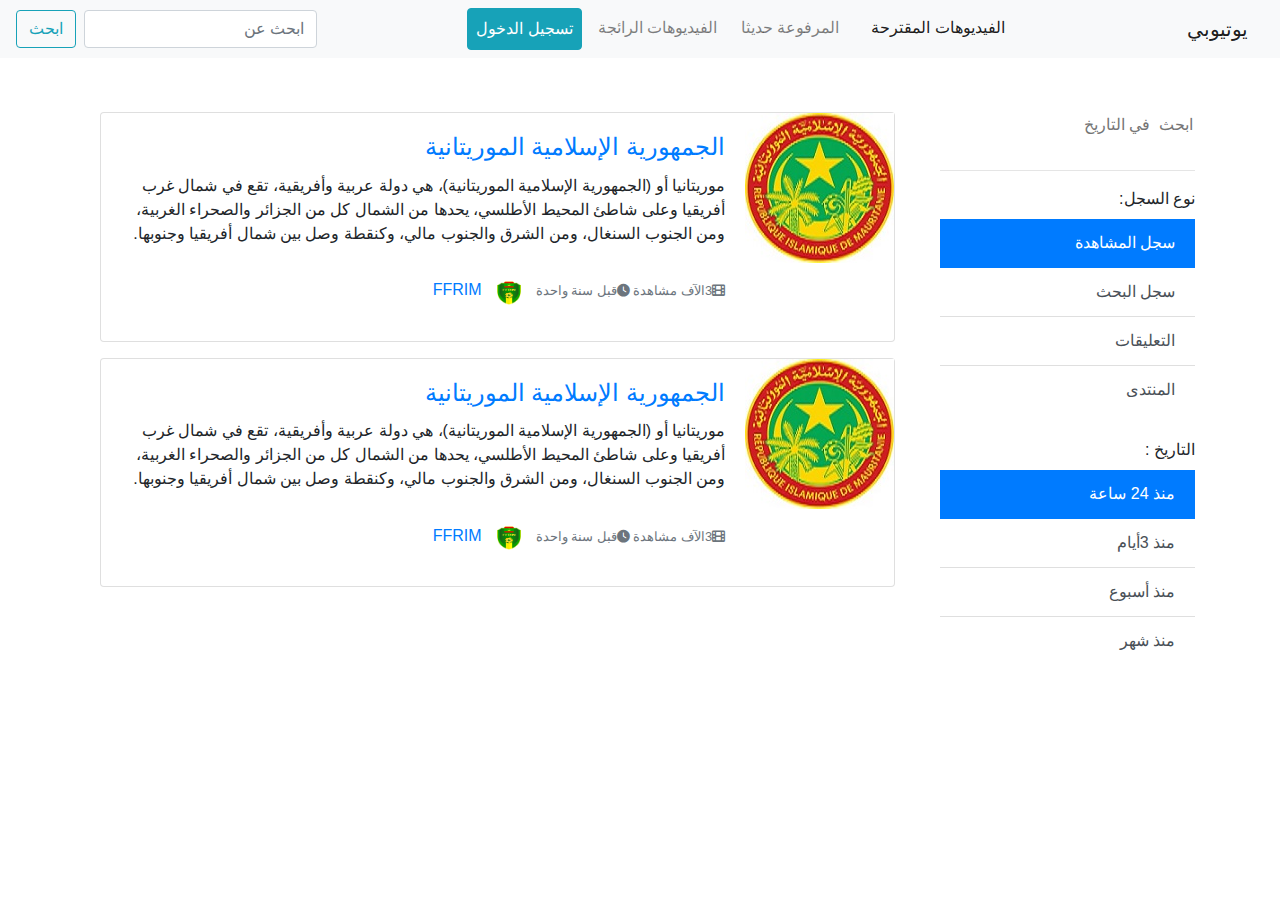
<file: log.html>
<!DOCTYPE html>
<html lang="en">
<head>
    <meta charset="UTF-8">
    <meta http-equiv="X-UA-Compatible" content="IE=edge">
    <meta name="viewport" content="width=device-width, initial-scale=1.0">
    <title>يوتيوبي</title>
    <link rel="stylesheet" href="css/all.min.css">
    <link rel="stylesheet" href="css/fontawesome.min.css">
    <link rel="stylesheet" href="css/bootstrap-rtl.css">
    <style>
        .col {
            background-color: red;
            border: 1px solid #ffff;
        }
    </style>
</head>
<body class="mt-5 rtl"  >
   <div id="top-menu">
       <div class="container-fluid">
        <nav class="navbar navbar-expand-lg navbar-light bg-light fixed-top rtl">
            <a class="navbar-brand" href="index.html"> يوتيوبي</a>
            <button class="navbar-toggler" type="button" data-toggle="collapse" data-target="#navbarSupportedContent" aria-controls="navbarSupportedContent" aria-expanded="false" aria-label="Toggle navigation">
              <span class="navbar-toggler-icon"></span>
            </button>
          
            <div class="collapse navbar-collapse" id="navbarSupportedContent">
              <ul class="navbar-nav mx-lg-auto">
                <li class="nav-item active">
                  <a class="nav-link" href="index.html">الفيديوهات المقترحة <span class="sr-only">(current)</span></a>
                </li>
                <li class="nav-item">
                  <a class="nav-link ml-lg-3" href="#">المرفوعة حديثا</a>
                </li>
                
                <li class="nav-item">
                  <a class="nav-link pl-0" href="#" tabindex="">الفيديوهات الرائجة</a>
                </li>
                <li class="nav-item">
                  <a class="nav-link btn btn-info text-white d-inline-block" href="#" tabindex="" data-toggle="modal" data-target="#loginModal" > تسجيل الدخول </a>
                </li>
              </ul>
              <div class="form-inline my-2 my-lg-0">
                <input class="form-control mr-sm-2" type="search" placeholder="ابحث عن" aria-label="Search">
                <button onclick="location.href='search.html'" class="btn btn-outline-info  my-2 my-sm-0" type="submit">ابحث</button>
              </div>
            </div>
          </nav>

<!-- Modal -->
<div class="modal  fade" id="loginModal" tabindex="-1" >
  <div class="modal-dialog modal-dialog-centered">
    <div class="modal-content">
      <div class="modal-header" >
        <h5 class="modal-title" id="exampleModalLabel">تسجيل الدخول</h5>
        <button type="button" class="close" data-dismiss="modal" >
          <span>&times;</span>
        </button>
      </div>
      <div class="modal-body">
        <form>
          <div class="form-group">
            <label for="recipient-name" class="col-form-label">البريد الإلكتروني :</label>
            <input type="text" class="form-control" id="recipient-name">
          </div>
          <div class="form-group">
            <label for="recipient-name" class="col-form-label">كلمة السر:</label>
            <input type="text" class="form-control" id="recipient-name">
          </div>
          
        </form>
      </div>
      <div class="modal-footer">
        <a href="">نسيت كلمة السر</a>
        <a href="" class="mx-auto">إنشاء حساب جديد</a>
        <button type="button" class="btn btn-info">دخول</button>
      </div>
    </div>
  </div>
</div>
 <div class="history-page pt-5">
   <div class="container">
     <div class="row">
       <div class="col-lg-3">
         <input type="search"  placeholder="ابحث  في التاريخ" class="from-control my-3 border-0" >
         <hr>
         <label>نوع السجل:</label>
         <div class="list-group list-group-flush pr-0" id="list-tab">
          <a class="list-group-item list-group-item-action active" id="list-home-list" data-toggle="list" href="#list-home" >سجل المشاهدة </a>
          <a class="list-group-item list-group-item-action" id="list-profile-list" data-toggle="list" href="#list-profile" >سجل البحث</a>
          <a class="list-group-item list-group-item-action" id="list-messages-list" data-toggle="list" href="#list-messages" >التعليقات </a>
          <a class="list-group-item list-group-item-action" id="list-settings-list" data-toggle="list" href="#list-settings" >المنتدى </a>
         </div>
         <label class="mt-4">التاريخ :</label>
         <div class="list-group list-group-flush pr-0" id="list-tab">
          <a class="list-group-item list-group-item-action active" id="list-home-list" data-toggle="list" href="#list-home" >منذ 24 ساعة</a>
          <a class="list-group-item list-group-item-action" id="list-profile-list" data-toggle="list" href="#list-profile" >منذ 3أيام</a>
          <a class="list-group-item list-group-item-action" id="list-messages-list" data-toggle="list" href="#list-messages" >منذ أسبوع</a>
          <a class="list-group-item list-group-item-action" id="list-settings-list" data-toggle="list" href="#list-settings" >منذ شهر</a>
         </div>
       </div>

       <div class="col-lg-9">
        <div class="col-12 my-3">
          <div class="card">
              <div class="card-horizontal d-md-flex d-block ">
                  <div class="img-square-wrapper">
                    <a href="watch.html"><img class="" src="img/rim.jpg" alt="Card image cap"></a>
                  </div>
                  <div class="card-body">
                      <a href="watch.html"><h4 class="card-title">الجمهورية الإسلامية الموريتانية </h4></a>
                      <p class="card-text">موريتانيا أو (الجمهورية الإسلامية الموريتانية)، هي دولة عربية وأفريقية، تقع في شمال غرب أفريقيا وعلى شاطئ المحيط الأطلسي، يحدها من الشمال كل من الجزائر والصحراء الغربية، ومن الجنوب السنغال، ومن الشرق والجنوب مالي، وكنقطة وصل بين شمال أفريقيا وجنوبها.</p>
                      
                        <small class="text-muted ">
                          <i class="fa-solid fa-film  "></i><span>3الآف مشاهدة</span>
                          <i class="fa-solid fa-clock"></i><span>قبل سنة واحدة</span>
      
                        </small>
                      
                      <a href="chanel.html" class="chanel-img">
                        <img src="img/ch-logo.png" alt="chanel-image" class="rounded-circle my-3 mx-2" width="30" >
                        <span class="card-text">FFRIM</span>
                      </a>
                    
                  </div>
              </div>
              
          </div>
        </div>
        <div class="col-12 my-3">
          <div class="card">
              <div class="card-horizontal d-md-flex d-block ">
                  <div class="img-square-wrapper">
                    <a href="watch.html"><img class="" src="img/rim.jpg" alt="Card image cap"></a>
                  </div>
                  <div class="card-body">
                      <a href="watch.html"><h4 class="card-title">الجمهورية الإسلامية الموريتانية </h4></a>
                      <p class="card-text">موريتانيا أو (الجمهورية الإسلامية الموريتانية)، هي دولة عربية وأفريقية، تقع في شمال غرب أفريقيا وعلى شاطئ المحيط الأطلسي، يحدها من الشمال كل من الجزائر والصحراء الغربية، ومن الجنوب السنغال، ومن الشرق والجنوب مالي، وكنقطة وصل بين شمال أفريقيا وجنوبها.</p>
                      
                        <small class="text-muted ">
                          <i class="fa-solid fa-film  "></i><span>3الآف مشاهدة</span>
                          <i class="fa-solid fa-clock"></i><span>قبل سنة واحدة</span>
      
                        </small>
                      
                      <a href="chanel.html" class="chanel-img">
                        <img src="img/ch-logo.png" alt="chanel-image" class="rounded-circle my-3 mx-2" width="30" >
                        <span class="card-text">FFRIM</span>
                      </a>
                    
                  </div>
              </div>
              
          </div>
      </div>
       </div>
     </div>
   </div>
 </div>
 
          
       </div>
   </div>
    
    





<script src="js/jquery-3.6.0.min.js"></script>
<script src="js/popper.min.js"></script>
<script src="js/bootstrap.js"></script>
</body>
</html>
</file>
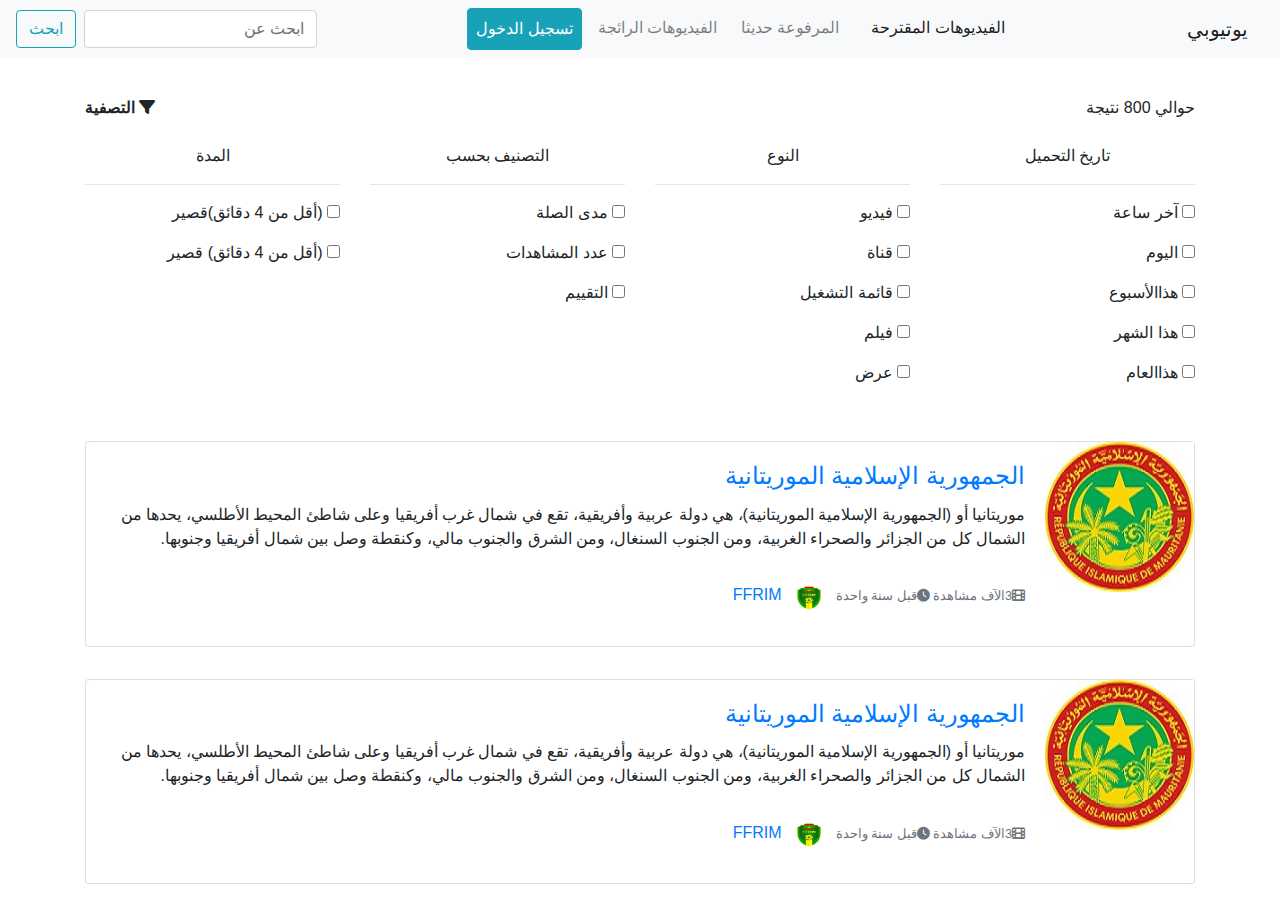
<file: search.html>
<!DOCTYPE html>
<html lang="en">
<head>
    <meta charset="UTF-8">
    <meta http-equiv="X-UA-Compatible" content="IE=edge">
    <meta name="viewport" content="width=device-width, initial-scale=1.0">
    <title>     </title>
    <link rel="stylesheet" href="css/all.min.css">
    <link rel="stylesheet" href="css/fontawesome.min.css">
    <link rel="stylesheet" href="css/bootstrap-rtl.css">
    <style>
        .col {
            background-color: red;
            border: 1px solid #ffff;
        }
    </style>
</head>
<body class="mt-5 rtl"  >
  <div id="top-menu">
      <class class="container-fluid">
       <nav class="navbar navbar-expand-lg navbar-light bg-light fixed-top rtl">
           <a class="navbar-brand" href="index.html"> يوتيوبي</a>
           <button class="navbar-toggler" type="button" data-toggle="collapse" data-target="#navbarSupportedContent" aria-controls="navbarSupportedContent" aria-expanded="false" aria-label="Toggle navigation">
             <span class="navbar-toggler-icon"></span>
           </button>
         
           <div class="collapse navbar-collapse" id="navbarSupportedContent">
             <ul class="navbar-nav mx-lg-auto">
               <li class="nav-item active">
                 <a class="nav-link" href="index.html">الفيديوهات المقترحة <span class="sr-only">(current)</span></a>
               </li>
               <li class="nav-item">
                 <a class="nav-link ml-lg-3" href="#">المرفوعة حديثا</a>
               </li>
               
               <li class="nav-item">
                 <a class="nav-link pl-0" href="#" tabindex="">الفيديوهات الرائجة</a>
               </li>
               <li class="nav-item">
                 <a class="nav-link btn btn-info text-white d-inline-block" href="#" tabindex="" data-toggle="modal" data-target="#loginModal" > تسجيل الدخول </a>
               </li>
             </ul>
             <div class="form-inline my-2 my-lg-0">
               <input class="form-control mr-sm-2" type="search" placeholder="ابحث عن" aria-label="Search">
               <button onclick="location.href='search.html'" class="btn btn-outline-info  my-2 my-sm-0" type="submit">ابحث</button>
             </div>
           </div>
         </nav>

<!-- Modal -->
<div class="modal  fade" id="loginModal" tabindex="-1" >
 <div class="modal-dialog modal-dialog-centered">
   <div class="modal-content">
     <div class="modal-header" >
       <h5 class="modal-title" id="exampleModalLabel">تسجيل الدخول</h5>
       <button type="button" class="close" data-dismiss="modal" >
         <span>&times;</span>
       </button>
     </div>
     <div class="modal-body">
       <form>
         <div class="form-group">
           <label for="recipient-name" class="col-form-label">البريد الإلكتروني :</label>
           <input type="text" class="form-control" id="recipient-name">
         </div>
         <div class="form-group">
           <label for="recipient-name" class="col-form-label">كلمة السر:</label>
           <input type="text" class="form-control" id="recipient-name">
         </div>
         
       </form>
     </div>
     <div class="modal-footer">
       <a href="">نسيت كلمة السر</a>
       <a href="" class="mx-auto">إنشاء حساب جديد</a>
       <button type="button" class="btn btn-info">دخول</button>
     </div>
   </div>
 </div>
</div>


<div class="search-header pt-4">
  <div class="container">
    <div class="row">
      <div class="col-6">
        حوالي 800 نتيجة
      </div>
      <div class="col-6">
        <span class="float-left"><i class="fa-solid fa-filter"> التصفية </i></span>
      </div>
    </div>
    <div class="row mt-4">
      <div class="col-md-6 col-lg-3 filter-column">
        <div class="text-center">تاريخ التحميل</div>
        <hr>
        <label class="d-block mb-3">
          <input type="checkbox" name="CheckBoxInputName1">
          <span> آخر ساعة </span>
        </label>
        <label class="d-block mb-3">
          <input type="checkbox" name="CheckBoxInputName1">
          <span> اليوم  </span>
        </label>
        <label class="d-block mb-3">
          <input type="checkbox" name="CheckBoxInputName1">
          <span> هذاالأسبوع </span>
        </label>
        <label class="d-block mb-3">
          <input type="checkbox" name="CheckBoxInputName1">
          <span>هذا الشهر </span>
        </label>
        <label class="d-block mb-3">
          <input type="checkbox" name="CheckBoxInputName1">
          <span>هذاالعام</span>
        </label>
      </div>
      <div class="col-md-6 col-lg-3 filter-column">
        <div class="text-center">النوع</div>
        <hr>
        <label class="d-block mb-3">
          <input type="checkbox" name="CheckBoxInputName2">
          <span> فيديو  </span>
        </label>
        <label class="d-block mb-3">
          <input type="checkbox" name="CheckBoxInputName2">
          <span> قناة  </span>
        </label>
        <label class="d-block mb-3">
          <input type="checkbox" name="CheckBoxInputName2">
          <span> قائمة التشغيل </span>
        </label>
        <label class="d-block mb-3">
          <input type="checkbox" name="CheckBoxInputName2">
          <span>فيلم  </span>
        </label>
        <label class="d-block mb-3">
          <input type="checkbox" name="CheckBoxInputName2">
          <span>عرض</span>
        </label>
      </div>
      <div class="col-md-6 col-lg-3 filter-column">
        <div class="text-center"> التصنيف بحسب</div>
        <hr>
        <label class="d-block mb-3">
          <input type="checkbox" name="CheckBoxInputName3">
          <span> مدى الصلة  </span>
        </label>
        <label class="d-block mb-3">
          <input type="checkbox" name="CheckBoxInputName3">
          <span> عدد المشاهدات  </span>
        </label>
        <label class="d-block mb-3">
          <input type="checkbox" name="CheckBoxInputName3">
          <span> التقييم </span>
        </label>
        
      </div>
      <div class="col-md-6 col-lg-3 filter-column">
        <div class="text-center">المدة  </div>
        <hr>
        <label class="d-block mb-3">
          <input type="checkbox" name="CheckBoxInputName4">
          <span> (أقل من 4 دقائق)قصير   </span>
        </label>
        <label class="d-block mb-3">
          <input type="checkbox" name="CheckBoxInputName4">
          <span> (أقل من 4 دقائق) قصير </span>
        </label>
      </div>
      
    </div>
  </div>
</div>

</div>

<div class="container">
  <div class="row">
      <div class="col-12 my-3">
          <div class="card">
              <div class="card-horizontal d-md-flex d-block ">
                  <div class="img-square-wrapper">
                    <a href="watch.html"><img class="" src="img/rim.jpg" alt="Card image cap"></a>
                  </div>
                  <div class="card-body">
                      <a href="watch.html"><h4 class="card-title">الجمهورية الإسلامية الموريتانية </h4></a>
                      <p class="card-text">موريتانيا أو (الجمهورية الإسلامية الموريتانية)، هي دولة عربية وأفريقية، تقع في شمال غرب أفريقيا وعلى شاطئ المحيط الأطلسي، يحدها من الشمال كل من الجزائر والصحراء الغربية، ومن الجنوب السنغال، ومن الشرق والجنوب مالي، وكنقطة وصل بين شمال أفريقيا وجنوبها.</p>
                      
                        <small class="text-muted ">
                          <i class="fa-solid fa-film  "></i><span>3الآف مشاهدة</span>
                          <i class="fa-solid fa-clock"></i><span>قبل سنة واحدة</span>
      
                        </small>
                      
                      <a href="chanel.html" class="chanel-img">
                        <img src="img/ch-logo.png" alt="chanel-image" class="rounded-circle my-3 mx-2" width="30" >
                        <span class="card-text">FFRIM</span>
                      </a>
                    
                  </div>
              </div>
              
          </div>
      </div>
  </div>
  <div class="row">
    <div class="col-12 my-3">
        <div class="card">
            <div class="card-horizontal d-md-flex d-block ">
                <div class="img-square-wrapper">
                  <a href="watch.html"><img class="" src="img/rim.jpg" alt="Card image cap"></a>
                </div>
                <div class="card-body">
                    <a href="watch.html"><h4 class="card-title">الجمهورية الإسلامية الموريتانية </h4></a>
                    <p class="card-text">موريتانيا أو (الجمهورية الإسلامية الموريتانية)، هي دولة عربية وأفريقية، تقع في شمال غرب أفريقيا وعلى شاطئ المحيط الأطلسي، يحدها من الشمال كل من الجزائر والصحراء الغربية، ومن الجنوب السنغال، ومن الشرق والجنوب مالي، وكنقطة وصل بين شمال أفريقيا وجنوبها.</p>
                    
                      <small class="text-muted ">
                        <i class="fa-solid fa-film  "></i><span>3الآف مشاهدة</span>
                        <i class="fa-solid fa-clock"></i><span>قبل سنة واحدة</span>
    
                      </small>
                    
                    <a href="chanel.html" class="chanel-img">
                      <img src="img/ch-logo.png" alt="chanel-image" class="rounded-circle my-3 mx-2" width="30" >
                      <span class="card-text">FFRIM</span>
                    </a>
                  
                </div>
            </div>
            
        </div>
    </div>
</div>
</div>

<script src="js/jquery-3.6.0.min.js"></script>
<script src="js/popper.min.js"></script>
<script src="js/bootstrap.js"></script>
</body>
</html>
</file>
